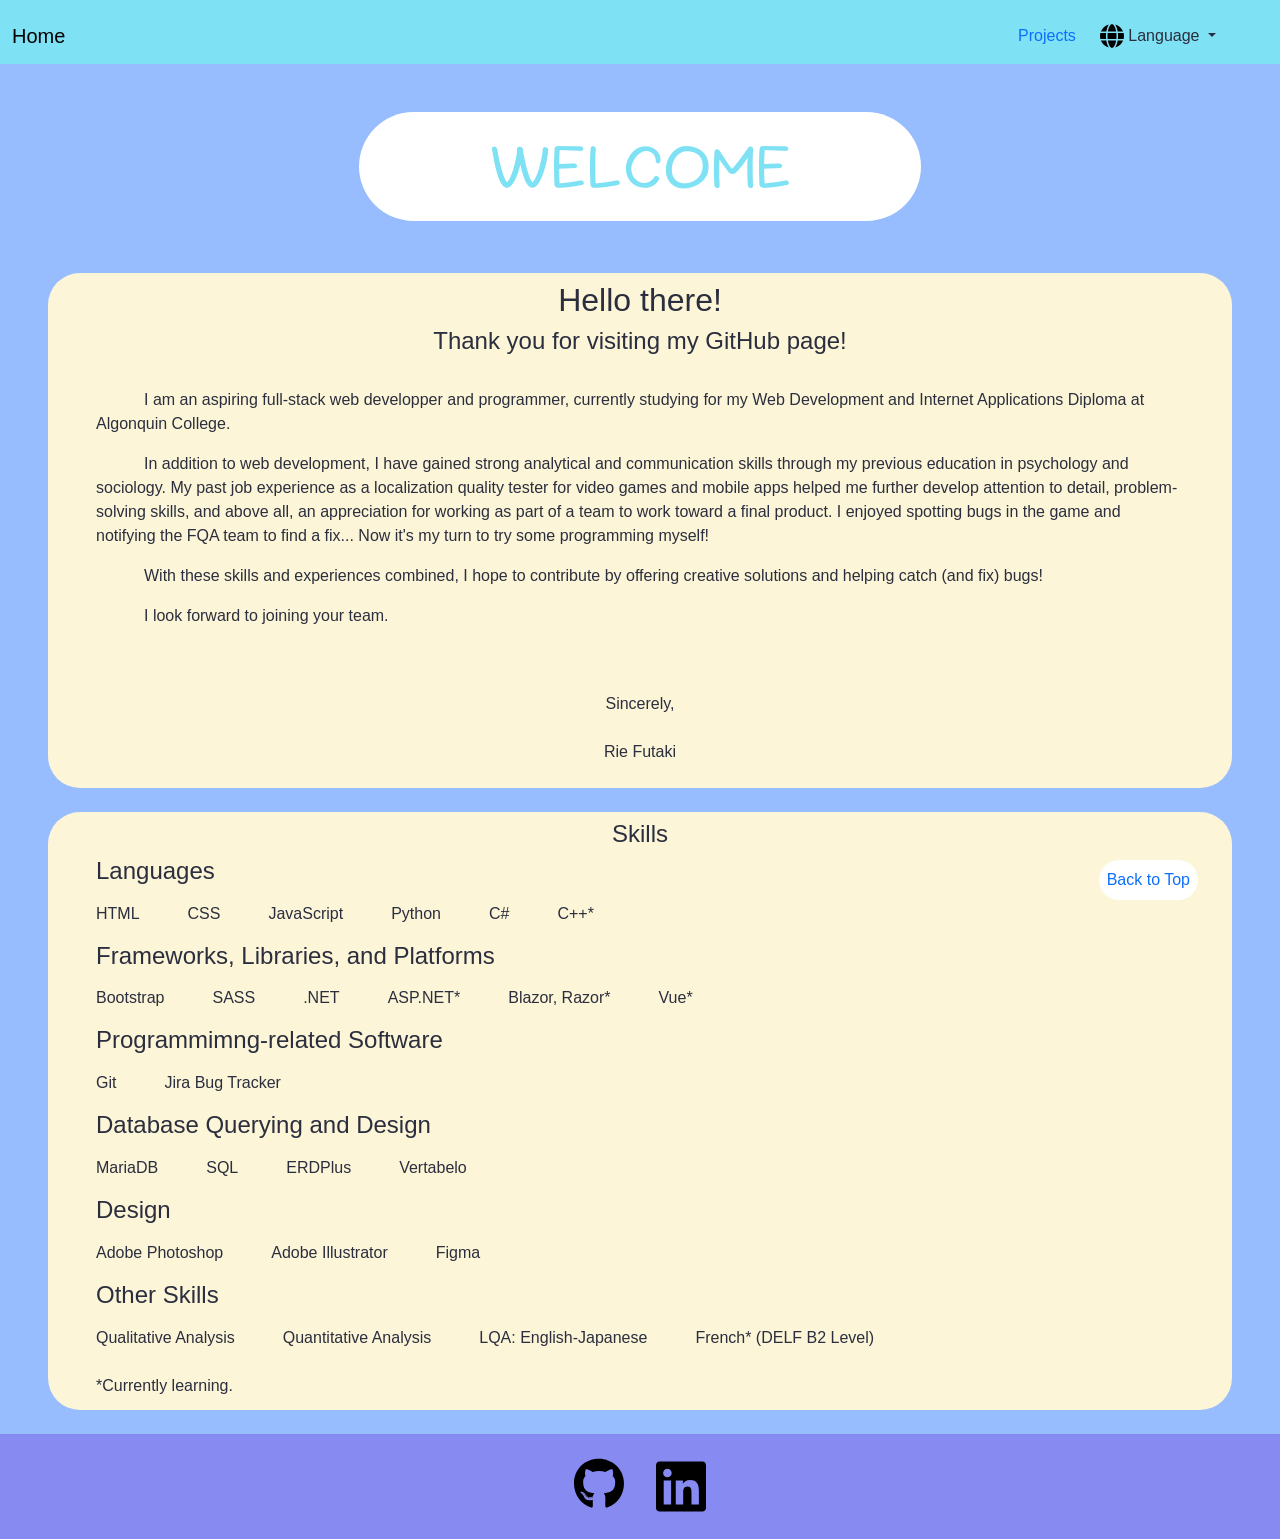
<file: index.html>
<!DOCTYPE html>
<html lang="en">
<head>
    <meta charset="UTF-8">
    <meta name="viewport" content="width=device-width, initial-scale=1.0">
    <title>Rie's Portfolio</title>
    <link rel = "icon" href = "images/umbrella-solid.svg">
    <link href = "style.css" rel = "stylesheet">
    <link href="https://cdn.jsdelivr.net/npm/bootstrap@5.3.3/dist/css/bootstrap.min.css" rel="stylesheet" integrity="sha384-QWTKZyjpPEjISv5WaRU9OFeRpok6YctnYmDr5pNlyT2bRjXh0JMhjY6hW+ALEwIH" crossorigin="anonymous">
</head>
<body class = "bg-1 body">
    <!-- NAV -->
     <!-- I want the "Languages" dropdown to always be visible -->
     <nav id = "navigation" class = "navbar navbar-expand-md pe-5">
        <div class = "container-fluid">
            <a href = # id = "home" class = "navbar-brand mt-2" >Home</a>
        </div>
        <button class = "navbar-toggler" type = "button" data-bs-toggle="collapse" data-bs-target="#navbarContent" aria-controls="navbarContent" aria-expanded="false" aria-label="Toggle navigation">
            <span class="navbar-toggler-icon ml-5"></span>
        </button>
        <div class = "collapse navbar-collapse" id = "navbarContent">
            <ul class = "navbar-nav mb-2 mx-auto mb-lg-0">
                <li class = "nav-item me-4 mt-2">
                    <a id = "projects" class = "text-nowrap" href = "additional_pages/projects.html">Projects</a>
                </li>
                <li class = "nav-item me-3 mt-2">
                    <div class = "nav-item dropdown">
                        <div class = "dropdown-toggle" id = "navbarDropdown" role = "button" data-bs-toggle = "dropdown" aria-expanded = "false">
                            <svg width = "24" xmlns="http://www.w3.org/2000/svg" viewBox="0 0 512 512">
                                <path d="M352 256c0 22.2-1.2 43.6-3.3 64l-185.3 0c-2.2-20.4-3.3-41.8-3.3-64s1.2-43.6 3.3-64l185.3 0c2.2 20.4 3.3 41.8 3.3 64zm28.8-64l123.1 0c5.3 20.5 8.1 41.9 8.1 64s-2.8 43.5-8.1 64l-123.1 0c2.1-20.6 3.2-42 3.2-64s-1.1-43.4-3.2-64zm112.6-32l-116.7 0c-10-63.9-29.8-117.4-55.3-151.6c78.3 20.7 142 77.5 171.9 151.6zm-149.1 0l-176.6 0c6.1-36.4 15.5-68.6 27-94.7c10.5-23.6 22.2-40.7 33.5-51.5C239.4 3.2 248.7 0 256 0s16.6 3.2 27.8 13.8c11.3 10.8 23 27.9 33.5 51.5c11.6 26 20.9 58.2 27 94.7zm-209 0L18.6 160C48.6 85.9 112.2 29.1 190.6 8.4C165.1 42.6 145.3 96.1 135.3 160zM8.1 192l123.1 0c-2.1 20.6-3.2 42-3.2 64s1.1 43.4 3.2 64L8.1 320C2.8 299.5 0 278.1 0 256s2.8-43.5 8.1-64zM194.7 446.6c-11.6-26-20.9-58.2-27-94.6l176.6 0c-6.1 36.4-15.5 68.6-27 94.6c-10.5 23.6-22.2 40.7-33.5 51.5C272.6 508.8 263.3 512 256 512s-16.6-3.2-27.8-13.8c-11.3-10.8-23-27.9-33.5-51.5zM135.3 352c10 63.9 29.8 117.4 55.3 151.6C112.2 482.9 48.6 426.1 18.6 352l116.7 0zm358.1 0c-30 74.1-93.6 130.9-171.9 151.6c25.5-34.2 45.2-87.7 55.3-151.6l116.7 0z"/>
                            </svg>
                            Language
                        </div>
                        <ul class = "dropdown-menu" aria-labelledby = "navbarDropdown">
                            <li>
                                <button class = "eng dropdown-item">
                                    English
                                </button>
                            </li>
                            <li>
                                <button class = "jpn dropdown-item">
                                    日本語
                                </button>
                            </li>
                        </ul>
                    </div>
                </li>
     </nav>
    <!-- WELCOME ANIMATION -->
    <header>
        <div class = "container">
            <div class = "row justify-content-center">
                <!-- Add 2 more col's on each side to add some design element? 
                 Can fit if sm or above (~576px and above) -->
                 <!-- code below is a bit messy... try to clean formatting classes-->
                <div class = "col-10 col-sm-8 col-md-6 px-1 pb-1 pb-md-2 mx-auto mt-3 mb-3 mt-lg-5 mb-lg-4 text-center display-3">
                    <p class = "animated_text py-3 rounded-pill text-nowrap">Welcome</p>
                </div>
            </div>
        </div>
    </header>
    <!-- ABOUT ME -->
    <section class = "mt-sm-1 mx-5 mb-4 py-2 px-5 rounded-5 text-center content">
        <h1 id = "greeting">Hello there!</h1>
        <h2 id = "greeting2">Thank you for visiting my GitHub page!</h2>
        <p id = "about" class = "text-center text-md-start"><br>&emsp;&emsp;&emsp;I am an aspiring full-stack web developper and programmer, currently studying for my Web Development and Internet Applications Diploma at Algonquin College.</p>
        <p id = "about2" class = "text-center text-md-start">&emsp;&emsp;&emsp;In addition to web development, I have gained strong analytical and communication skills through my previous education in psychology and sociology.
            My past job experience as a localization quality tester for video games and mobile apps helped me further develop attention to detail, problem-solving skills, and above all,
            an appreciation for working as part of a team to work toward a final product. I enjoyed spotting bugs in the game and notifying the FQA team to find a fix...
             Now it's my turn to try some programming myself!
        </p>
        <p id = "about3" class = "text-center text-md-start">&emsp;&emsp;&emsp;With these skills and experiences combined, I hope to contribute by offering creative solutions and helping catch (and fix) bugs!</p>
        <p id = "closing" class = "text-center text-md-start">&emsp;&emsp;&emsp;I look forward to joining your team.</p>
        <p id = "salutation"><br><br>Sincerely,<br><br>Rie Futaki</p>
    </section>
    <!-- MY SKILLS -->
    <section class = "mt-sm-1 mx-5 mb-4 py-2 px-5 rounded-5 content">
        <h2 id = "skills" class = "text-center">Skills</h2>
        <h3 id = "prog_langs">Languages</h3>
        <div class ="row row-cols-auto gx-5 my-3">
            <div class = "col">
                HTML
            </div>
            <div class = "col">
                CSS
            </div>
            <div class = "col">
                JavaScript
            </div>
            <div class = "col">
                Python
            </div>
            <div class = "col">
                C#
            </div>
            <div class = "col">
                C++*
            </div>
        </div>
        <h3 id = "frameworks">Frameworks, Libraries, and Platforms</h3>
        <div class = "row row-cols-auto gx-5 my-3">
            <div class = "col">
                Bootstrap
            </div>
            <div class = "col">
                SASS
            </div>
            <div class = "col">
                .NET
            </div>
            <div class = "col">
                ASP.NET*
            </div>
            <div class = "col">
                Blazor, Razor*
            </div>
            <div class = "col">
                Vue*
            </div>
        </div>
        <h3 id = "software">Programmimng-related Software</h3>
        <div class = "row row-cols-auto gx-5 my-3">
            <div class = "col">
                Git
            </div>
            <div id = "jira" class = "col">
                Jira Bug Tracker
            </div>
        </div>
        <h3 id = "databases">Database Querying and Design</h3>
        <div class ="row row-cols-auto gx-5 my-3">
                <div class = "col">
                    MariaDB
                </div>
                <div class = "col">
                    SQL
                </div>
                <div class = "col">
                    ERDPlus
                </div>
                <div class = "col">
                    Vertabelo
                </div>
        </div>
        <h3 id = "design">Design</h3>
        <div class ="row row-cols-auto gx-5 my-3">
                <div class = "col">
                    Adobe Photoshop
                </div>
                <div class = "col">
                    Adobe Illustrator
                </div>
                <div class = "col">
                    Figma
                </div>
        </div>
        <h3 id = "others">Other Skills</h3>
        <div class ="row row-cols-auto gx-5 my-3">
                <div id = "qualitative" class = "col">
                    Qualitative Analysis
                </div>
                <div id = "quantitative" class = "col">
                    Quantitative Analysis
                </div>
                <div id = "lqa" class = "col">
                    LQA: English-Japanese
                </div>
                <div id = "french" class = "col">
                    French* (DELF B2 Level)
                </div>
        </div>
        <p id = "learning" class = "mt-4 mb-1">*Currently learning.</p>
    </section>
    <!-- FOOTER -->
    <footer class = "bg-3 py-4">
        <div class = "d-flex justify-content-center">
            <div class = "pe-3 github_icon">
                <a href = "https://github.com/Rie-Futaki" target="_blank">
                    <svg width = "50" xmlns="http://www.w3.org/2000/svg" viewBox="0 0 496 512">
                        <path d="M165.9 397.4c0 2-2.3 3.6-5.2 3.6-3.3 .3-5.6-1.3-5.6-3.6 0-2 2.3-3.6 5.2-3.6 3-.3 5.6 1.3 5.6 3.6zm-31.1-4.5c-.7 2 1.3 4.3 4.3 4.9 2.6 1 5.6 0 6.2-2s-1.3-4.3-4.3-5.2c-2.6-.7-5.5 .3-6.2 2.3zm44.2-1.7c-2.9 .7-4.9 2.6-4.6 4.9 .3 2 2.9 3.3 5.9 2.6 2.9-.7 4.9-2.6 4.6-4.6-.3-1.9-3-3.2-5.9-2.9zM244.8 8C106.1 8 0 113.3 0 252c0 110.9 69.8 205.8 169.5 239.2 12.8 2.3 17.3-5.6 17.3-12.1 0-6.2-.3-40.4-.3-61.4 0 0-70 15-84.7-29.8 0 0-11.4-29.1-27.8-36.6 0 0-22.9-15.7 1.6-15.4 0 0 24.9 2 38.6 25.8 21.9 38.6 58.6 27.5 72.9 20.9 2.3-16 8.8-27.1 16-33.7-55.9-6.2-112.3-14.3-112.3-110.5 0-27.5 7.6-41.3 23.6-58.9-2.6-6.5-11.1-33.3 2.6-67.9 20.9-6.5 69 27 69 27 20-5.6 41.5-8.5 62.8-8.5s42.8 2.9 62.8 8.5c0 0 48.1-33.6 69-27 13.7 34.7 5.2 61.4 2.6 67.9 16 17.7 25.8 31.5 25.8 58.9 0 96.5-58.9 104.2-114.8 110.5 9.2 7.9 17 22.9 17 46.4 0 33.7-.3 75.4-.3 83.6 0 6.5 4.6 14.4 17.3 12.1C428.2 457.8 496 362.9 496 252 496 113.3 383.5 8 244.8 8zM97.2 352.9c-1.3 1-1 3.3 .7 5.2 1.6 1.6 3.9 2.3 5.2 1 1.3-1 1-3.3-.7-5.2-1.6-1.6-3.9-2.3-5.2-1zm-10.8-8.1c-.7 1.3 .3 2.9 2.3 3.9 1.6 1 3.6 .7 4.3-.7 .7-1.3-.3-2.9-2.3-3.9-2-.6-3.6-.3-4.3 .7zm32.4 35.6c-1.6 1.3-1 4.3 1.3 6.2 2.3 2.3 5.2 2.6 6.5 1 1.3-1.3 .7-4.3-1.3-6.2-2.2-2.3-5.2-2.6-6.5-1zm-11.4-14.7c-1.6 1-1.6 3.6 0 5.9 1.6 2.3 4.3 3.3 5.6 2.3 1.6-1.3 1.6-3.9 0-6.2-1.4-2.3-4-3.3-5.6-2z"/>
                    </svg>
                </a>
            </div>
            <div class = "ps-3 linkedin_icon">
                <a href = "https://www.linkedin.com/in/rie-futaki-215845303/" target="_blank">
                    <svg width = "50" xmlns="http://www.w3.org/2000/svg" viewBox="0 0 448 512">
                        <path d="M416 32H31.9C14.3 32 0 46.5 0 64.3v383.4C0 465.5 14.3 480 31.9 480H416c17.6 0 32-14.5 32-32.3V64.3c0-17.8-14.4-32.3-32-32.3zM135.4 416H69V202.2h66.5V416zm-33.2-243c-21.3 0-38.5-17.3-38.5-38.5S80.9 96 102.2 96c21.2 0 38.5 17.3 38.5 38.5 0 21.3-17.2 38.5-38.5 38.5zm282.1 243h-66.4V312c0-24.8-.5-56.7-34.5-56.7-34.6 0-39.9 27-39.9 54.9V416h-66.4V202.2h63.7v29.2h.9c8.9-16.8 30.6-34.5 62.9-34.5 67.2 0 79.7 44.3 79.7 101.9V416z"/>
                    </svg>
                </a>
            </div>
        </div>
        <div class = "container text-end fixed-bottom">
            <a id = "backToTop" href = "#navigation" class = "p-2 d-inline-block rounded-pill">Back to Top</a>
        </div>
    </footer>
    <script src = "additional_scripts/home.js"></script>
    <script src = "script.js"></script>
    <script src="https://cdn.jsdelivr.net/npm/bootstrap@5.3.3/dist/js/bootstrap.bundle.min.js" integrity="sha384-YvpcrYf0tY3lHB60NNkmXc5s9fDVZLESaAA55NDzOxhy9GkcIdslK1eN7N6jIeHz" crossorigin="anonymous"></script>
</body>
</html>
</file>
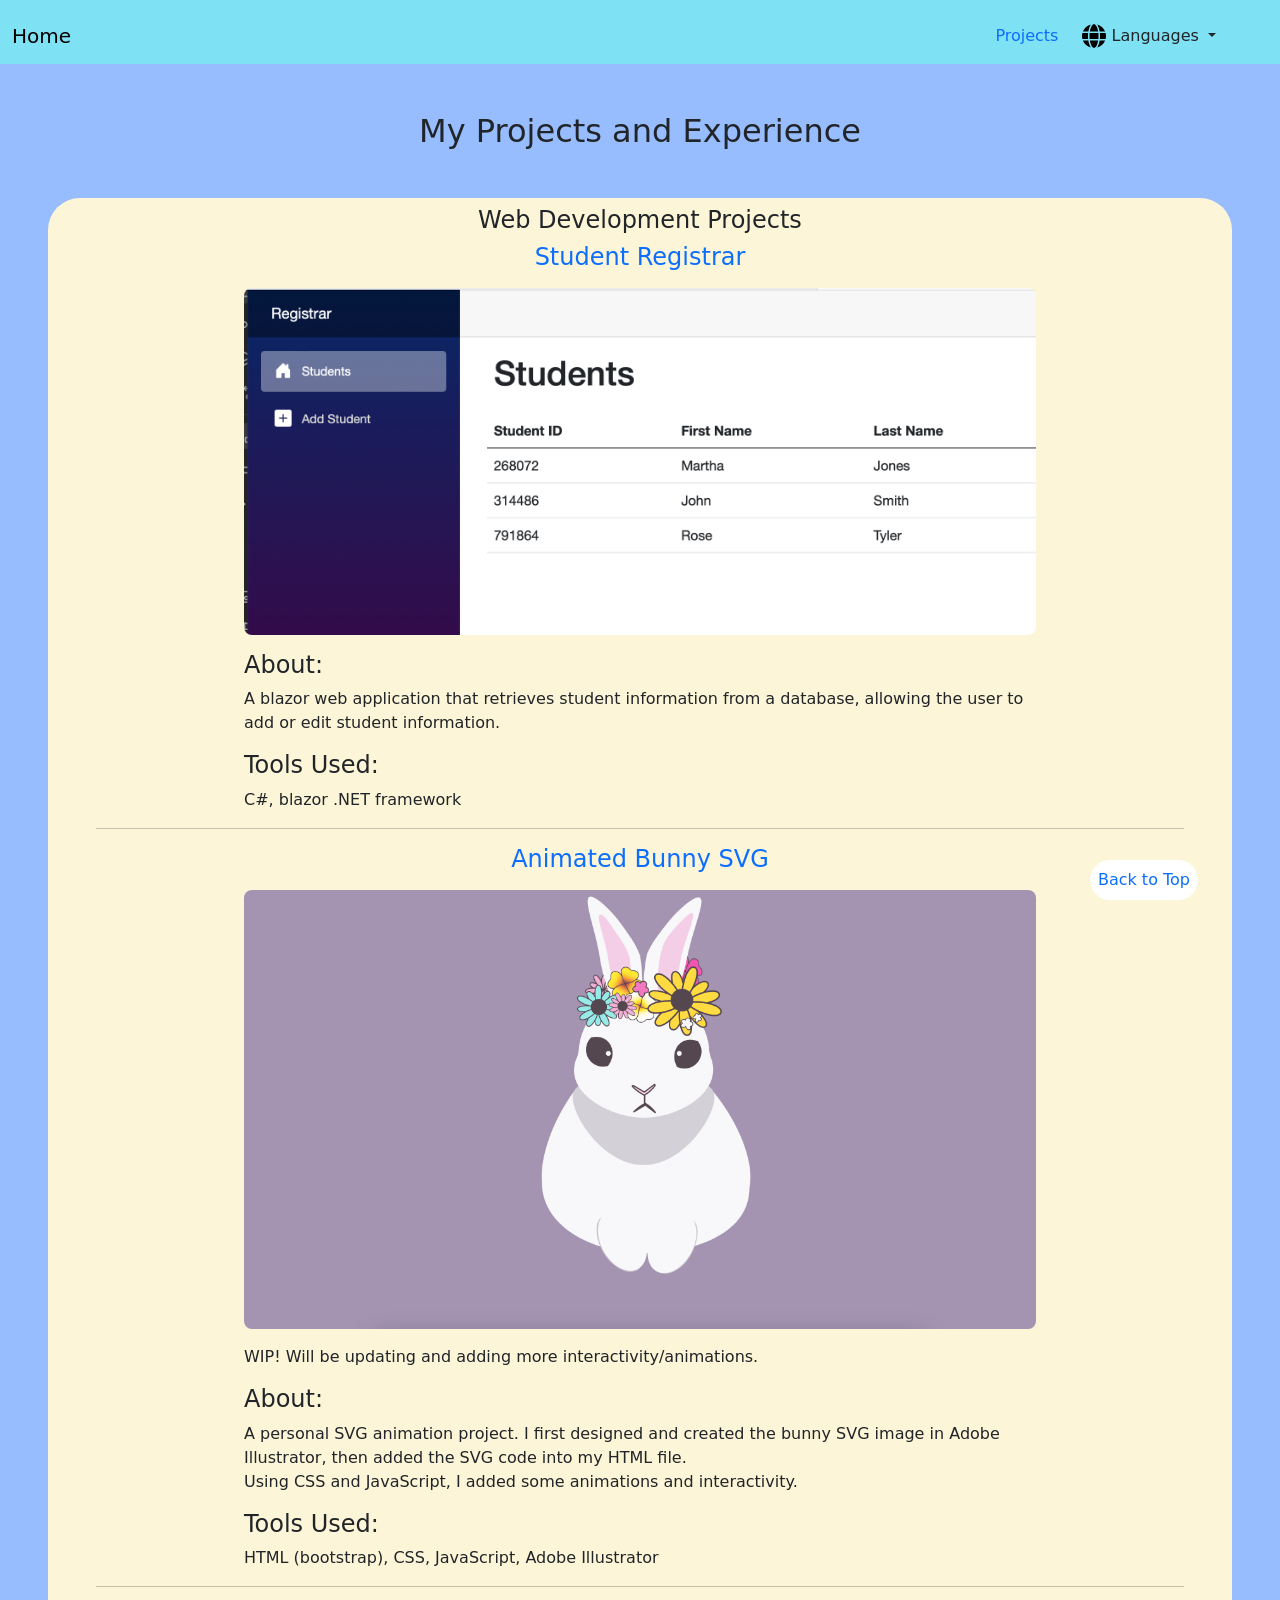
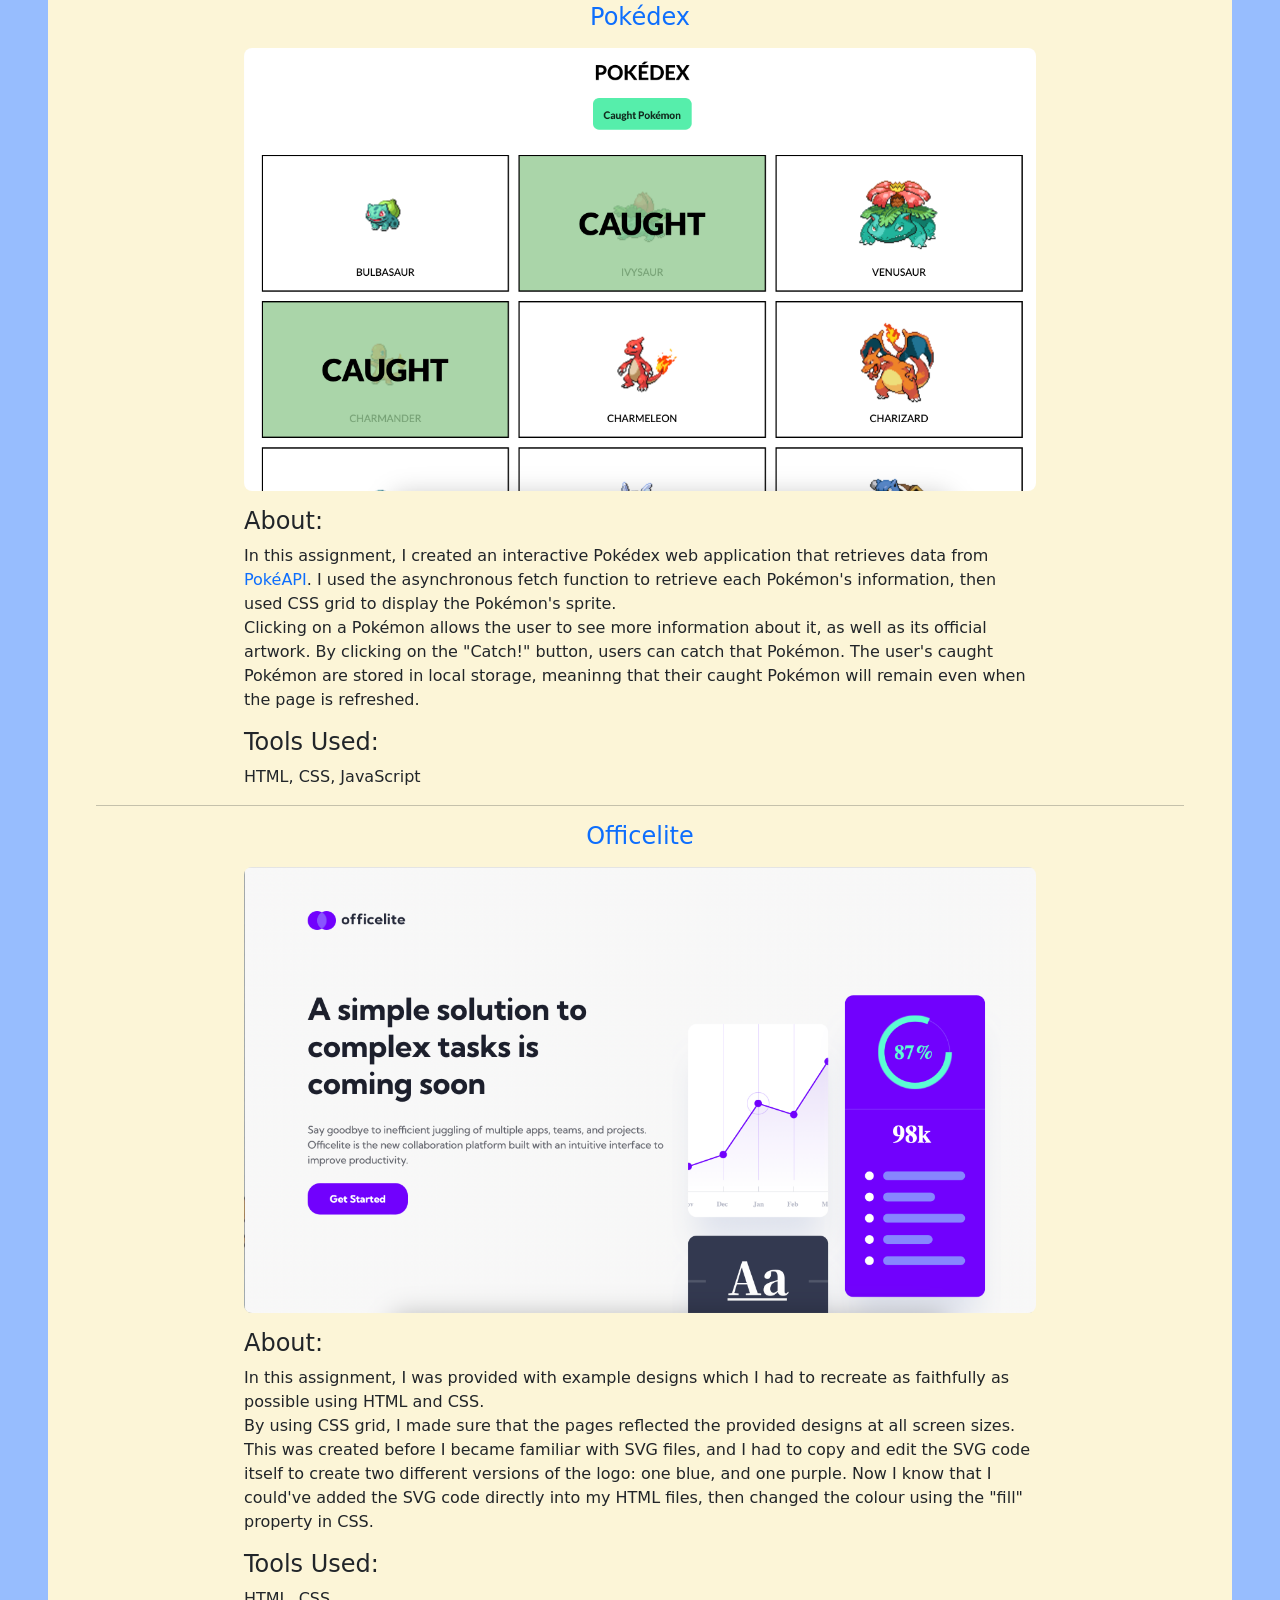
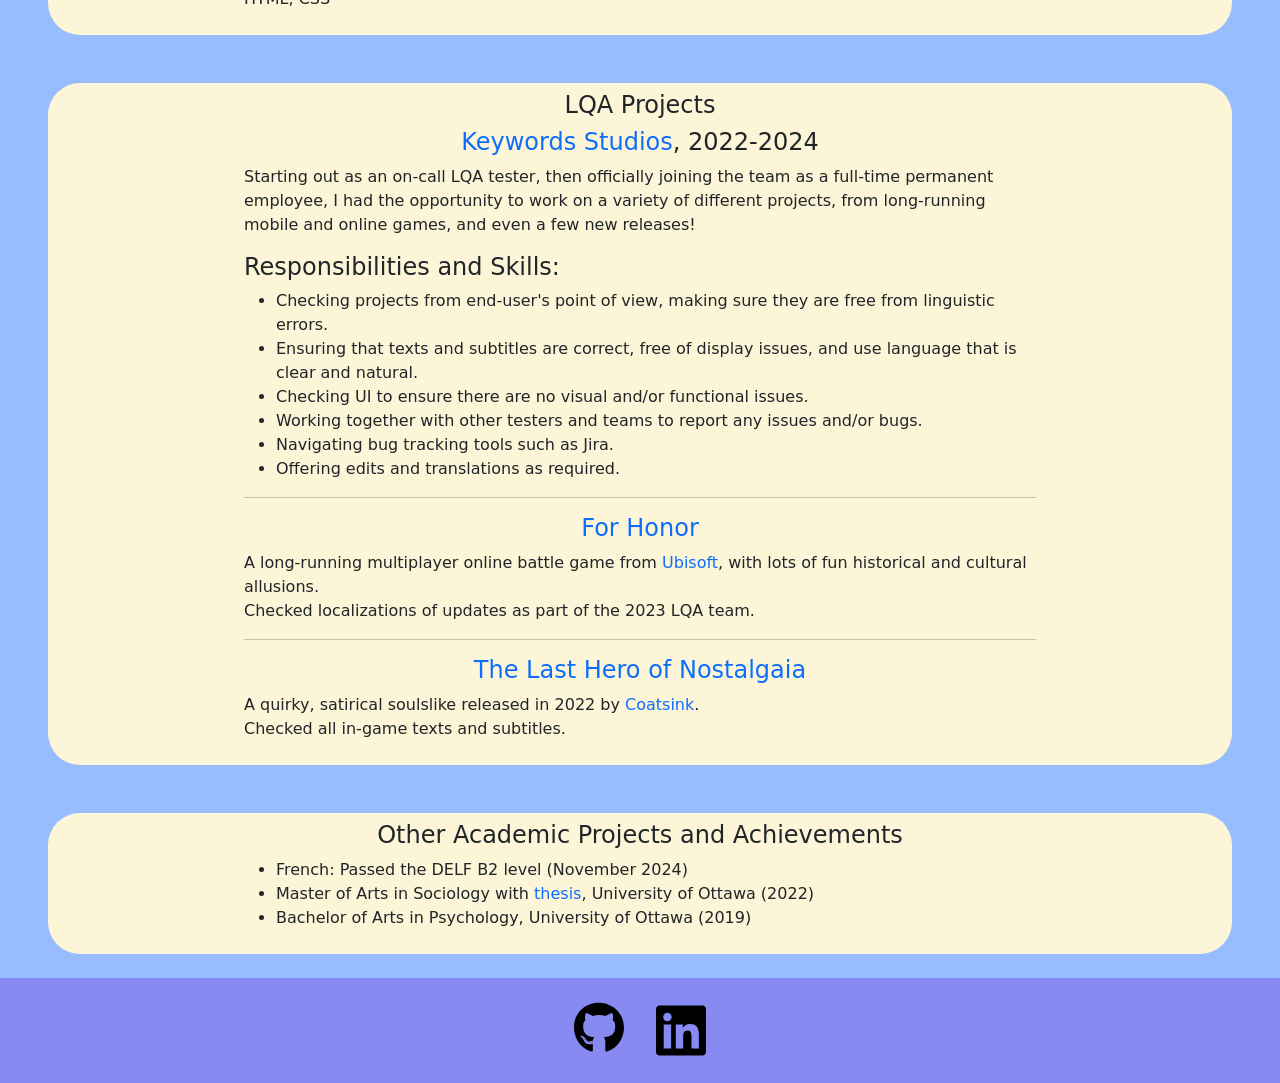
<file: additional_pages/projects.html>
<!DOCTYPE html>
<html lang="en">
<head>
    <meta charset="UTF-8">
    <meta name="viewport" content="width=device-width, initial-scale=1.0">
    <title>My Projects</title>
    <link rel = "icon" href = "/images/umbrella-solid.svg">
    <link href = "/style.css" rel = "stylesheet">
    <link href="https://cdn.jsdelivr.net/npm/bootstrap@5.3.3/dist/css/bootstrap.min.css" rel="stylesheet" integrity="sha384-QWTKZyjpPEjISv5WaRU9OFeRpok6YctnYmDr5pNlyT2bRjXh0JMhjY6hW+ALEwIH" crossorigin="anonymous">
</head>
<body class = "bg-1">
    <!-- NAV -->
     <!-- I want the "Languages" dropdown to always be visible -->
     <nav id = "navigation" class = "navbar navbar-expand-md pe-5">
        <div class = "container-fluid">
            <a href = "/index.html" id = "home" class = "navbar-brand mt-2" >Home</a>
        </div>
        <button class = "navbar-toggler" type = "button" data-bs-toggle="collapse" data-bs-target="#navbarContent" aria-controls="navbarContent" aria-expanded="false" aria-label="Toggle navigation">
            <span class="navbar-toggler-icon ml-5"></span>
        </button>
        <div class = "collapse navbar-collapse" id = "navbarContent">
            <ul class = "navbar-nav mb-2 mx-auto mb-lg-0">
                <li class = "nav-item me-4 mt-2">
                    <a id = "projects" class = "text-nowrap" href = #>Projects</a>
                </li>
                <li class = "nav-item me-3 mt-2">
                    <div class = "nav-item dropdown">
                        <div class = "dropdown-toggle" id = "navbarDropdown" role = "button" data-bs-toggle = "dropdown" aria-expanded = "false">
                            <svg width = "24" xmlns="http://www.w3.org/2000/svg" viewBox="0 0 512 512">
                                <path d="M352 256c0 22.2-1.2 43.6-3.3 64l-185.3 0c-2.2-20.4-3.3-41.8-3.3-64s1.2-43.6 3.3-64l185.3 0c2.2 20.4 3.3 41.8 3.3 64zm28.8-64l123.1 0c5.3 20.5 8.1 41.9 8.1 64s-2.8 43.5-8.1 64l-123.1 0c2.1-20.6 3.2-42 3.2-64s-1.1-43.4-3.2-64zm112.6-32l-116.7 0c-10-63.9-29.8-117.4-55.3-151.6c78.3 20.7 142 77.5 171.9 151.6zm-149.1 0l-176.6 0c6.1-36.4 15.5-68.6 27-94.7c10.5-23.6 22.2-40.7 33.5-51.5C239.4 3.2 248.7 0 256 0s16.6 3.2 27.8 13.8c11.3 10.8 23 27.9 33.5 51.5c11.6 26 20.9 58.2 27 94.7zm-209 0L18.6 160C48.6 85.9 112.2 29.1 190.6 8.4C165.1 42.6 145.3 96.1 135.3 160zM8.1 192l123.1 0c-2.1 20.6-3.2 42-3.2 64s1.1 43.4 3.2 64L8.1 320C2.8 299.5 0 278.1 0 256s2.8-43.5 8.1-64zM194.7 446.6c-11.6-26-20.9-58.2-27-94.6l176.6 0c-6.1 36.4-15.5 68.6-27 94.6c-10.5 23.6-22.2 40.7-33.5 51.5C272.6 508.8 263.3 512 256 512s-16.6-3.2-27.8-13.8c-11.3-10.8-23-27.9-33.5-51.5zM135.3 352c10 63.9 29.8 117.4 55.3 151.6C112.2 482.9 48.6 426.1 18.6 352l116.7 0zm358.1 0c-30 74.1-93.6 130.9-171.9 151.6c25.5-34.2 45.2-87.7 55.3-151.6l116.7 0z"/>
                            </svg>
                            Languages
                        </div>
                        <ul class = "dropdown-menu" aria-labelledby = "navbarDropdown">
                            <li>
                                <button class = "eng dropdown-item">
                                    English
                                </button>
                            </li>
                            <li>
                                <button class = "jpn dropdown-item">
                                    日本語
                                </button>
                            </li>
                        </ul>
                    </div>
                </li>
     </nav>
    <!-- PROJECTS -->
    <h1 id = "main_heading" class = "mt-3 mb-3 mt-lg-5 mb-lg-4  text-center">My Projects and Experience</h1>
    <section class = "mt-3 mt-md-5 mx-5 mb-4 py-2 px-md-5 rounded-5 content">
        <h2 id = "web_projects" class = "text-center">Web Development Projects</h2>
        <div class = "container-fluid w-75">
            <section id = "registrar">
                <h2 id = "registrar_project" class = "text-center"><a href = "https://github.com/Rie-Futaki/Registrar" target = "_blank">Student Registrar</a></h2>
                <div class = "my-3">
                    <img class = "w-100 rounded-3" src = "/images/Registrar_Screenshot.png" alt = "Student Registrar Project">
                </div>
                <h3 class = "about">About:</h3>
                <p id = "registrar_about">A blazor web application that retrieves student information from a database, allowing the user to add or edit student information.
                </p>
                <h3 class = "tools">Tools Used:</h3>
                <p id="registrar_tools">C#, blazor .NET framework</p>
            </section>
        </div>
        <hr>
        <div class = "container-fluid w-75">
            <section id = "bunny">
                <h2 id = "bunny_project" class = "text-center"><a href = "https://github.com/Rie-Futaki/SVG-animation" target = "_blank">Animated Bunny SVG</a></h2>
                <div class = "my-3">
                    <img class = "w-100 rounded-3" src = "/images/Bunny_Screenshot.png" alt = "Bunny SVG Project">
                </div>
                <p id = "wip">WIP! Will be updating and adding more interactivity/animations.</p>
                <h3 class = "about">About:</h3>
                <p id = "bunny_about">A personal SVG animation project. I first designed and created the bunny SVG image in Adobe Illustrator, then added the SVG code into my HTML file.
                    <br>Using CSS and JavaScript, I added some animations and interactivity.
                </p>
                <h3 class = "tools">Tools Used:</h3>
                <p>HTML (bootstrap), CSS, JavaScript, Adobe Illustrator</p>
            </section>
        </div>
        <hr>
        <div class = "container-fluid w-75">
            <section id = "pokedex">
                <h2 id = "poke_project" class = "text-center"><a href = "https://github.com/Rie-Futaki/Pokedex" target = "_blank">Pokédex</a></h2>
                <div class = "my-3">
                    <img class = "w-100 rounded-3" src = "/images/Pokedex_Screenshot.png" alt = "Pokédex Project">
                </div>
                <h3 class = "about">About:</h3>
                <p id = "poke_about">In this assignment, I created an interactive Pokédex web application that retrieves data from <a href = "https://pokeapi.co" target = "_blank">PokéAPI</a>.
                    I used the asynchronous fetch function to retrieve each Pokémon's information, then used CSS grid to display the Pokémon's sprite.
                    <br>Clicking on a Pokémon allows the user to see more information about it, as well as its official artwork. By clicking on the "Catch!" button,
                    users can catch that Pokémon. The user's caught Pokémon are stored in local storage, meaninng that their caught Pokémon will remain even when the page is refreshed.
                </p>
                <h3 class = "tools">Tools Used:</h3>
                <p>HTML, CSS, JavaScript</p>
            </section>
        </div>
        <hr>
        <div class = "container-fluid w-75">
            <section id = "officelite">
                <h2 class = "text-center"><a href = "https://github.com/Rie-Futaki/Officelite" target = "_blank">Officelite</a></h2>
                <div class = "my-3">
                    <img class = "w-100 rounded-3" src = "/images/Officelite_Screenshot.png" alt = "Officelite Project">
                </div>
                <h3 class = "about">About:</h3>
                <p id = "office_about">In this assignment, I was provided with example designs which I had to recreate as faithfully as possible using HTML and CSS.
                    <br>By using CSS grid, I made sure that the pages reflected the provided designs at all screen sizes.
                    <br>This was created before I became familiar with SVG files, and I had to copy and edit the SVG code itself to create two different versions of the logo: one blue, and one purple.
                     Now I know that I could've added the SVG code directly into my HTML files, then changed the colour using the "fill" property in CSS.
                </p>
                <h3 class = "tools">Tools Used:</h3>
                <p>HTML, CSS</p>
            </section>
        </div>
    </section>
    <section class = "mt-3 mt-md-5 mx-5 mb-4 py-2 px-md-5 rounded-5 content">
        <div class = "container-fluid w-75">
            <h2 id = "lqa_projects" class = "text-center">LQA Projects</h2>
            <h3 class = "text-center"><a href = "https://www.keywordsstudios.com" target = "_blank">Keywords Studios</a>, 2022-2024</h3>
            <p id = "lqa_about">Starting out as an on-call LQA tester, then officially joining the team as a full-time permanent employee, I had the opportunity to work on a variety of different projects, from long-running mobile and online games, and even a few new releases!</p>
            <section>
                <div>
                    <h3 id = "lqa_skills">Responsibilities and Skills:</h3>
                    <ul>
                        <li id = "lqa1">Checking projects from end-user's point of view, making sure they are free from linguistic errors.</li>
                        <li id = "lqa2">Ensuring that texts and subtitles are correct, free of display issues, and use language that is clear and natural.</li>
                        <li id = "lqa3">Checking UI to ensure there are no visual and/or functional issues.</li>
                        <li id = "lqa4">Working together with other testers and teams to report any issues and/or bugs.</li>
                        <li id = "lqa5">Navigating bug tracking tools such as Jira.</li>
                        <li id = "lqa6">Offering edits and translations as required.</li>
                    </ul>
                </div>
            </section>
            <hr>
            <section>
                <h3 id = "ubisoft"  class = "text-center">
                    <a href = "https://www.ubisoft.com/en-us/game/for-honor" target = "_blank" class = "text-center">For Honor</a>
                </h3>
                <div id = "ubisoft_desc">
                    <p>A long-running multiplayer online battle game from <a href = "https://www.ubisoft.com/en-us/" target = "_blank">Ubisoft</a>, with lots of fun historical and cultural allusions.<br>Checked localizations of updates as part of the 2023 LQA team.</p>
                </div>
            </section>
            <hr>
            <section>
                <h3 class = "text-center">
                    <a href = "https://coatsink.com/games/the-last-hero-of-nostalgaia" target = "_blank">The Last Hero of Nostalgaia</a>
                </h3>
                <div id = "coatsink_desc">
                    <p>A quirky, satirical soulslike released in 2022 by <a href = "https://coatsink.com" target = "_blank">Coatsink</a>.<br>Checked all in-game texts and subtitles.</p>
                </div>
            </section>
        </div>
    </section>
    <section class = "mt-3 mt-md-5 mx-5 mb-4 py-2 px-md-5 rounded-5 content">
        <div class = "container-fluid w-75">
            <h2 id = "other_projects" class = "text-center">Other Academic Projects and Achievements</h2>
            <ul>
                <li id = "french">French: Passed the DELF B2 level (November 2024)</li>
                <li id = "MA">Master of Arts in Sociology with <a href = "https://ruor.uottawa.ca/server/api/core/bitstreams/4da3ee97-df79-4537-be1c-e4abf29cef18/content" target = "_blank">thesis</a>, University of Ottawa (2022)</li>
                <li id = "BA">Bachelor of Arts in Psychology, University of Ottawa (2019)</li>
            </ul>
        </div>
    </section>
      <!-- FOOTER -->
      <footer class = "bg-3 py-4">
        <div class = "d-flex justify-content-center">
            <div class = "pe-3 github_icon">
                <a href = "https://github.com/Rie-Futaki" target="_blank">
                    <svg width = "50" xmlns="http://www.w3.org/2000/svg" viewBox="0 0 496 512">
                        <path d="M165.9 397.4c0 2-2.3 3.6-5.2 3.6-3.3 .3-5.6-1.3-5.6-3.6 0-2 2.3-3.6 5.2-3.6 3-.3 5.6 1.3 5.6 3.6zm-31.1-4.5c-.7 2 1.3 4.3 4.3 4.9 2.6 1 5.6 0 6.2-2s-1.3-4.3-4.3-5.2c-2.6-.7-5.5 .3-6.2 2.3zm44.2-1.7c-2.9 .7-4.9 2.6-4.6 4.9 .3 2 2.9 3.3 5.9 2.6 2.9-.7 4.9-2.6 4.6-4.6-.3-1.9-3-3.2-5.9-2.9zM244.8 8C106.1 8 0 113.3 0 252c0 110.9 69.8 205.8 169.5 239.2 12.8 2.3 17.3-5.6 17.3-12.1 0-6.2-.3-40.4-.3-61.4 0 0-70 15-84.7-29.8 0 0-11.4-29.1-27.8-36.6 0 0-22.9-15.7 1.6-15.4 0 0 24.9 2 38.6 25.8 21.9 38.6 58.6 27.5 72.9 20.9 2.3-16 8.8-27.1 16-33.7-55.9-6.2-112.3-14.3-112.3-110.5 0-27.5 7.6-41.3 23.6-58.9-2.6-6.5-11.1-33.3 2.6-67.9 20.9-6.5 69 27 69 27 20-5.6 41.5-8.5 62.8-8.5s42.8 2.9 62.8 8.5c0 0 48.1-33.6 69-27 13.7 34.7 5.2 61.4 2.6 67.9 16 17.7 25.8 31.5 25.8 58.9 0 96.5-58.9 104.2-114.8 110.5 9.2 7.9 17 22.9 17 46.4 0 33.7-.3 75.4-.3 83.6 0 6.5 4.6 14.4 17.3 12.1C428.2 457.8 496 362.9 496 252 496 113.3 383.5 8 244.8 8zM97.2 352.9c-1.3 1-1 3.3 .7 5.2 1.6 1.6 3.9 2.3 5.2 1 1.3-1 1-3.3-.7-5.2-1.6-1.6-3.9-2.3-5.2-1zm-10.8-8.1c-.7 1.3 .3 2.9 2.3 3.9 1.6 1 3.6 .7 4.3-.7 .7-1.3-.3-2.9-2.3-3.9-2-.6-3.6-.3-4.3 .7zm32.4 35.6c-1.6 1.3-1 4.3 1.3 6.2 2.3 2.3 5.2 2.6 6.5 1 1.3-1.3 .7-4.3-1.3-6.2-2.2-2.3-5.2-2.6-6.5-1zm-11.4-14.7c-1.6 1-1.6 3.6 0 5.9 1.6 2.3 4.3 3.3 5.6 2.3 1.6-1.3 1.6-3.9 0-6.2-1.4-2.3-4-3.3-5.6-2z"/>
                    </svg>
                </a>
            </div>
            <div class = "ps-3 linkedin_icon">
                <a href = "https://www.linkedin.com/in/rie-futaki-215845303/" target="_blank">
                    <svg width = "50" xmlns="http://www.w3.org/2000/svg" viewBox="0 0 448 512">
                        <path d="M416 32H31.9C14.3 32 0 46.5 0 64.3v383.4C0 465.5 14.3 480 31.9 480H416c17.6 0 32-14.5 32-32.3V64.3c0-17.8-14.4-32.3-32-32.3zM135.4 416H69V202.2h66.5V416zm-33.2-243c-21.3 0-38.5-17.3-38.5-38.5S80.9 96 102.2 96c21.2 0 38.5 17.3 38.5 38.5 0 21.3-17.2 38.5-38.5 38.5zm282.1 243h-66.4V312c0-24.8-.5-56.7-34.5-56.7-34.6 0-39.9 27-39.9 54.9V416h-66.4V202.2h63.7v29.2h.9c8.9-16.8 30.6-34.5 62.9-34.5 67.2 0 79.7 44.3 79.7 101.9V416z"/>
                    </svg>
                </a>
            </div>
        </div>
        <div class = "container text-end fixed-bottom">
            <a id = "backToTop" href = "#navigation" class = "p-2 d-inline-block rounded-pill">Back to Top</a>
        </div>
    </footer>
    <script src = "/additional_scripts/projects.js"></script>
    <script src="https://cdn.jsdelivr.net/npm/bootstrap@5.3.3/dist/js/bootstrap.bundle.min.js" integrity="sha384-YvpcrYf0tY3lHB60NNkmXc5s9fDVZLESaAA55NDzOxhy9GkcIdslK1eN7N6jIeHz" crossorigin="anonymous"></script>

</body>
</html>
</file>
<file: style.css>
@import url('https://fonts.googleapis.com/css2?family=Sour+Gummy:ital,wght@0,100..900;1,100..900&display=swap');
@import url('https://fonts.googleapis.com/css2?family=Kumbh+Sans:wght@100..900&display=swap');

:root{
    --bg-1: rgb(151, 189, 254);
    --bg-2: rgb(252, 245, 215);
    --bg-3: rgb(134, 138, 241);
    --accent-1: rgb(127, 225, 244);
    --my-font: "Sour Gummy";
}

@keyframes textWave{
    0%{
      transform: translateY(0px);
    }
    100%{
      transform: translateY(10px);
    }
}

.bg-1{
    background-color: var(--bg-1);
}

.bg-3{
    background-color: var(--bg-3);
}

#navigation{
    background-color: var(--accent-1);
}

.dropdown-menu{
    min-width: 100px !important;
}

.body{
    font-family: "Kunbh Sans", sans-serif;
    color: #2b2e3e;
}

body a {
    text-decoration: none;
}

body h1 {
    font-size: 2rem;
}

body h2 {
    font-size: 1.5rem;
}

body h3 {
    font-size: 1.5rem;
}

#backToTop{
    background-color:white;
}

.content {
    background-color: var(--bg-2);
}

.animated_text{
    background-color: white;
    color: var(--accent-1);
    text-transform: uppercase;
    font-family: var(--my-font), sans-serif;
}

.animated_text span{
    display: inline-block;
    animation-name: textWave;
    animation-duration: 1s;
    animation-iteration-count: infinite;
    animation-direction: alternate;
  }
</file>
